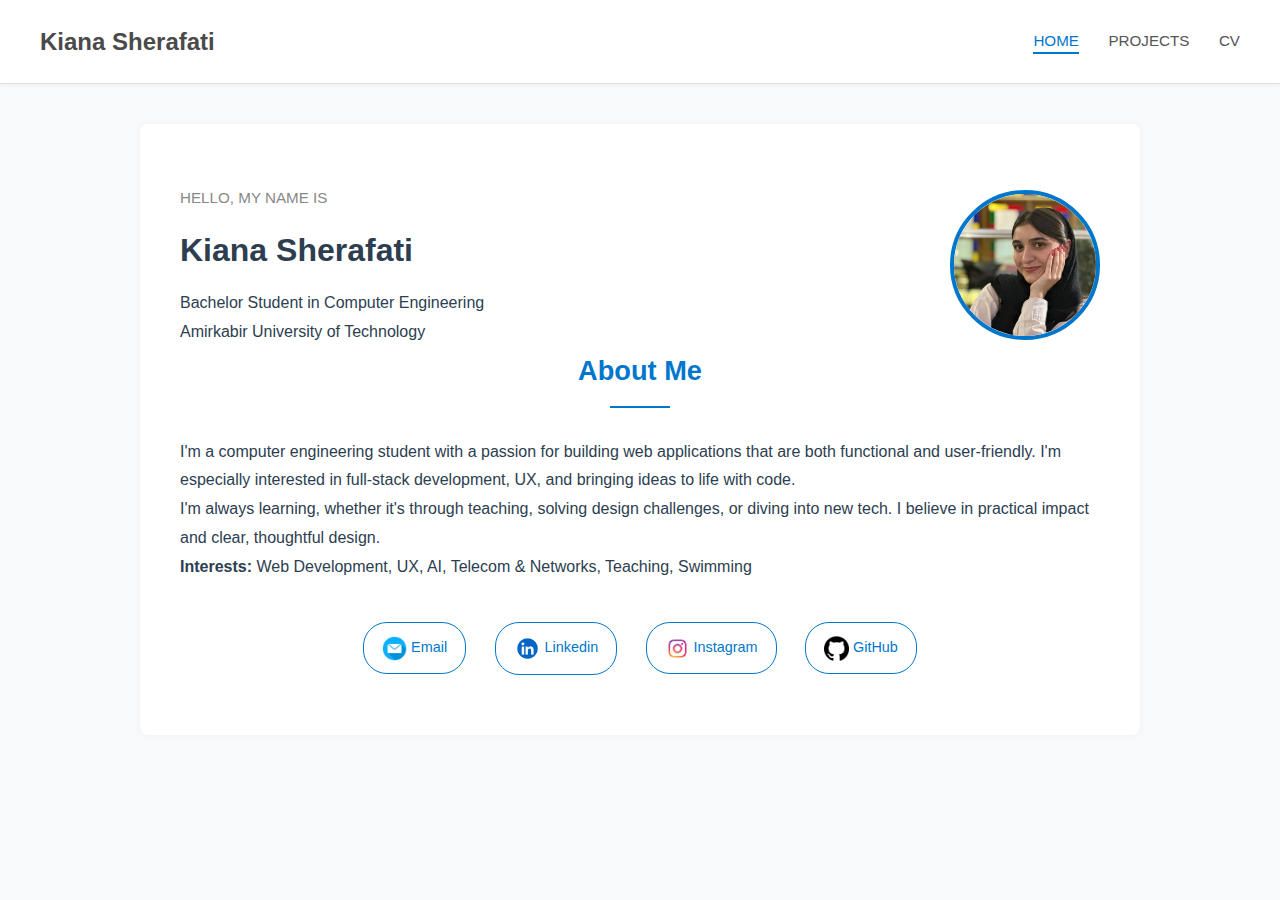
<file: index.html>
<!DOCTYPE html>
<html lang="en">
<head>
  <meta charset="UTF-8" />
  <meta name="viewport" content="width=device-width, initial-scale=1.0"/>
  <title>Kiana Sherafati</title>
  <link rel="stylesheet" href="style.css" />
</head>
<body>
  <header>
    <h1>Kiana Sherafati</h1>
    <nav>
      <a href="index.html" class="active">HOME</a>
      <a href="projects.html">PROJECTS</a>
      <a href="cv.html">CV</a>
    </nav>
  </header>

  <main id="main" class="section">
    <div class="intro">
      <div class="text">
        <p class="hello">HELLO, MY NAME IS</p>
        <h2>Kiana Sherafati</h2>
        <p>Bachelor Student in Computer Engineering<br>Amirkabir University of Technology</p>
      </div>
      <img src="kiana's_photo.jpg" alt="Photo of Kiana Sherafati" class="avatar"/>
    </div>

    <h3 class="section-title">About Me</h3>
    <p>
      I'm a computer engineering student with a passion for building web applications that are both functional and user-friendly. I'm especially interested in full-stack development, UX, and bringing ideas to life with code.
    </p>
    <p>
      I'm always learning, whether it's through teaching, solving design challenges, or diving into new tech. I believe in practical impact and clear, thoughtful design.
    </p>
    <p><strong>Interests:</strong> Web Development, UX, AI, Telecom & Networks, Teaching, Swimming</p>
    

    <div class="socials">
      <a href="mailto:kiana.sherafati@aut.ac.ir" class="email">
        <img src="email_icon.png" alt="Email icon" style="width: 25px; vertical-align: middle;" />
        Email
      </a>      
      <a href="https://www.linkedin.com/in/kiana-sherafati-23b424323/" target="_blank">
        <img src="linkedin_icon.jpg" alt="Linkedin icon" style="width: 27px; vertical-align: middle;" />
        Linkedin
      </a>
      <a href="https://www.instagram.com/kiana_shrfti/" target="_blank">
        <img src="insta_icon.jpg" alt="Instagram icon" style="width: 25px; vertical-align: middle;" />
        Instagram
      </a>      
      <a href="https://github.com/kianasherafati" target="_blank">
        <img src="github_icon.png" alt="GitHub icon" style="width: 25px; vertical-align: middle;" />
        GitHub
      </a>
    </div>
  </main>
</body>
</html>
</file>
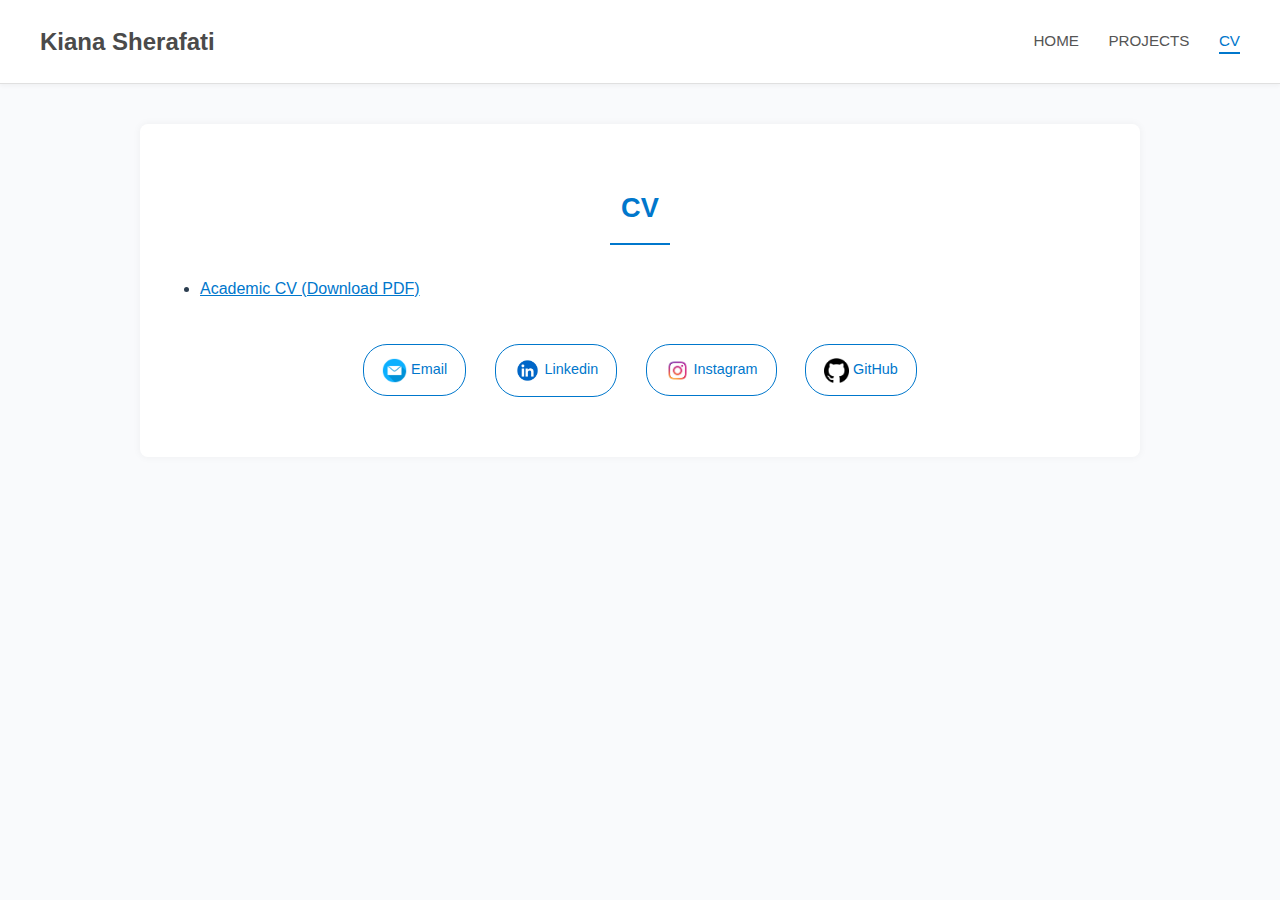
<file: cv.html>
<!DOCTYPE html>
<html lang="en">
<head>
  <meta charset="UTF-8" />
  <meta name="viewport" content="width=device-width, initial-scale=1.0"/>
  <title>CV - Kiana Sherafati</title>
  <link rel="stylesheet" href="style.css" />
</head>
<body>
  <a href="#main" class="skip-link">Skip to content</a>
  <header>
    <h1>Kiana Sherafati</h1>
    <nav>
      <a href="index.html">HOME</a>
      <a href="projects.html">PROJECTS</a>
      <a href="cv.html" class="active">CV</a>
    </nav>
  </header>

  <main id="main" class="section">
    <h3 class="section-title">CV</h3>
    <ul>
      <li><a href="Kiana.CV.pdf" download>Academic CV (Download PDF)</a></li>
    </ul>

    <div class="socials">
      <a href="mailto:kiana.sherafati@aut.ac.ir" class="email">
        <img src="email_icon.png" alt="Email icon" style="width: 25px; vertical-align: middle;" />
        Email
      </a>      
      <a href="https://www.linkedin.com/in/kiana-sherafati-23b424323/" target="_blank">
        <img src="linkedin_icon.jpg" alt="Linkedin icon" style="width: 27px; vertical-align: middle;" />
        Linkedin
      </a>
      <a href="https://www.instagram.com/kiana_shrfti/" target="_blank">
        <img src="insta_icon.jpg" alt="Instagram icon" style="width: 25px; vertical-align: middle;" />
        Instagram
      </a>      
      <a href="https://github.com/kianasherafati" target="_blank">
        <img src="github_icon.png" alt="GitHub icon" style="width: 25px; vertical-align: middle;" />
        GitHub
      </a>
    </div>
  </main>
</body>
</html>
</file>
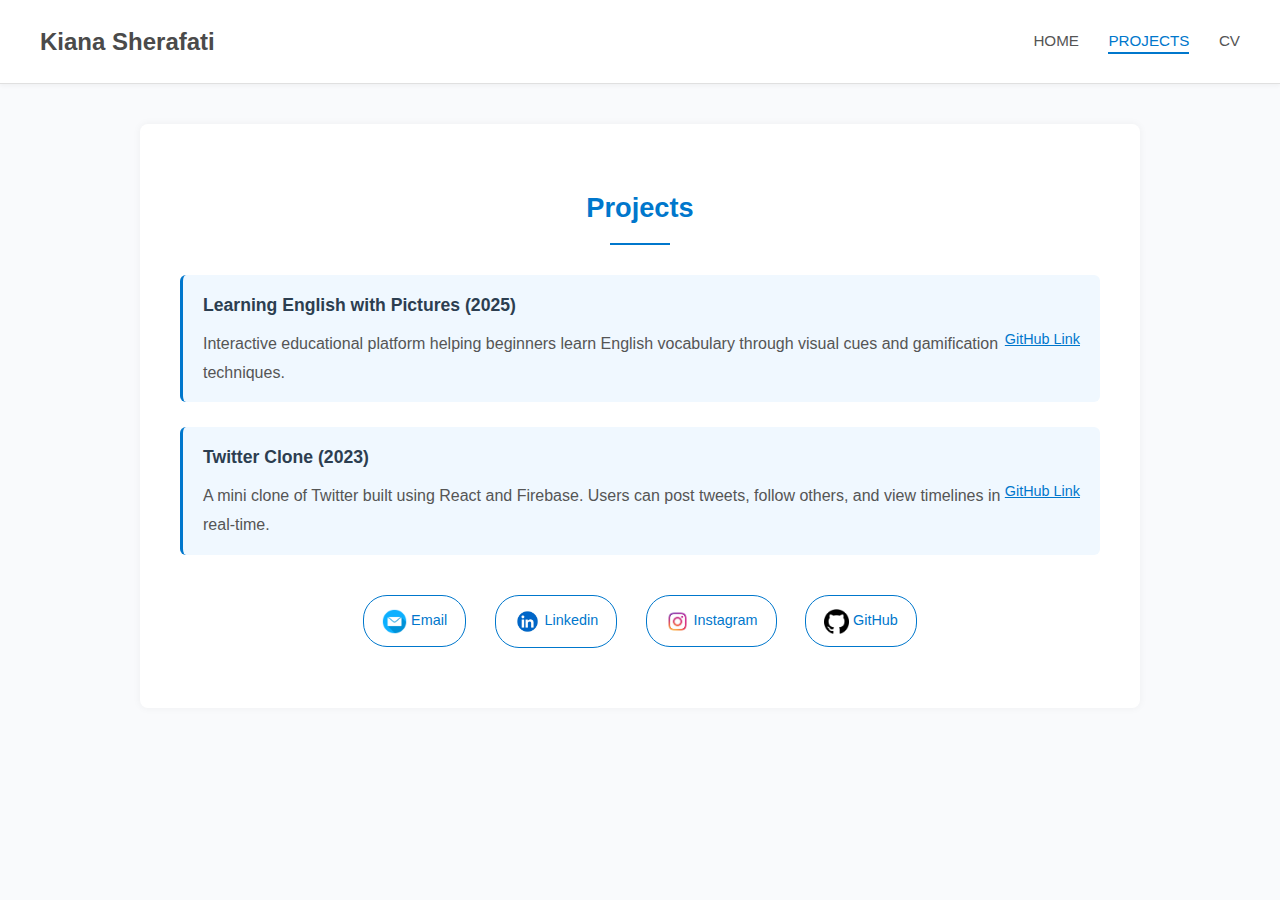
<file: projects.html>
<!DOCTYPE html>
<html lang="en">
<head>
  <meta charset="UTF-8" />
  <meta name="viewport" content="width=device-width, initial-scale=1.0"/>
  <title>Projects - Kiana Sherafati</title>
  <link rel="stylesheet" href="style.css" />
</head>
<body>
  <a href="#main" class="skip-link">Skip to content</a>
  <header>
    <h1>Kiana Sherafati</h1>
    <nav>
      <a href="index.html">HOME</a>
      <a href="projects.html" class="active">PROJECTS</a>
      <a href="cv.html">CV</a>
    </nav>
  </header>

  <main id="main" class="section">
    <h3 class="section-title">Projects</h3>
    <ul class="projects-list">
      <li>
        <strong>Learning English with Pictures (2025)</strong> <span><a href="https://github.com/kianasherafati/Learning-English-with-pictures">GitHub Link</a></span>
        <p>Interactive educational platform helping beginners learn English vocabulary through visual cues and gamification techniques.</p>
      </li>
      <li>
        <strong>Twitter Clone (2023)</strong> <span><a href="https://github.com/kianasherafati/Twitter-final">GitHub Link</a></span>
        <p>A mini clone of Twitter built using React and Firebase. Users can post tweets, follow others, and view timelines in real-time.</p>
      </li>
    </ul>
    <div class="socials">
      <a href="mailto:kiana.sherafati@aut.ac.ir" class="email">
        <img src="email_icon.png" alt="Email icon" style="width: 25px; vertical-align: middle;" />
        Email
      </a>      
      <a href="https://www.linkedin.com/in/kiana-sherafati-23b424323/" target="_blank">
        <img src="linkedin_icon.jpg" alt="Linkedin icon" style="width: 27px; vertical-align: middle;" />
        Linkedin
      </a>
      <a href="https://www.instagram.com/kiana_shrfti/" target="_blank">
        <img src="insta_icon.jpg" alt="Instagram icon" style="width: 25px; vertical-align: middle;" />
        Instagram
      </a>      
      <a href="https://github.com/kianasherafati" target="_blank">
        <img src="github_icon.png" alt="GitHub icon" style="width: 25px; vertical-align: middle;" />
        GitHub
      </a>
    </div>
  </main>
</body>
</html>
</file>
<file: style.css>
/* ==== Reset and Base ==== */
* {
  margin: 0;
  padding: 0;
  box-sizing: border-box;
}

body {
  font-family: 'Segoe UI', 'Roboto', sans-serif;
  background-color: #f9fafc;
  color: #2c3e50;
  line-height: 1.8;
}

/* ==== Skip Link ==== */
.skip-link {
  position: absolute;
  left: -9999px;
  top: auto;
  width: 1px;
  height: 1px;
  overflow: hidden;
  z-index: -1000;
}

.skip-link:focus {
  position: absolute;
  left: 10px;
  top: 10px;
  width: auto;
  height: auto;
  padding: 10px 20px;
  background-color: #0077cc;
  color: white;
  font-weight: bold;
  z-index: 1000;
  border-radius: 5px;
}

/* ==== Header and Navigation ==== */
header {
  background-color: #ffffff;
  padding: 20px 40px;
  display: flex;
  justify-content: space-between;
  align-items: center;
  border-bottom: 1px solid #e0e0e0;
  box-shadow: 0 2px 4px rgba(0, 0, 0, 0.04);
  position: sticky;
  top: 0;
  z-index: 1000;
}

header h1 {
  font-size: 1.5rem;
  color: #4a4a4a;
}

nav a {
  margin-left: 25px;
  font-size: 0.95rem;
  color: #555;
  text-decoration: none;
  position: relative;
  transition: color 0.3s;
}

nav a:hover,
nav a.active {
  color: #0077cc;
}

nav a.active::after {
  content: '';
  position: absolute;
  width: 100%;
  height: 2px;
  background: #0077cc;
  left: 0;
  bottom: -5px;
}

/* ==== Sections ==== */
.section {
  padding: 60px 40px;
  max-width: 1000px;
  margin: 0 auto;
  background-color: #ffffff;
  border-radius: 8px;
  box-shadow: 0 0 8px rgba(0,0,0,0.05);
  margin-top: 40px;
}

/* ==== Section Titles ==== */
.section-title {
  font-size: 1.7rem;
  text-align: center;
  margin-bottom: 30px;
  color: #0077cc;
  position: relative;
}

.section-title::after {
  content: '';
  display: block;
  width: 60px;
  height: 2px;
  background-color: #0077cc;
  margin: 10px auto 0;
}

/* ==== Introduction ==== */
.intro {
  display: flex;
  justify-content: space-between;
  flex-wrap: wrap;
  align-items: center;
  gap: 20px;
}

.intro .text {
  flex: 1;
  min-width: 250px;
}

.intro .hello {
  color: #888;
  font-size: 0.95rem;
  margin-bottom: 10px;
}

.intro h2 {
  font-size: 2rem;
  color: #2c3e50;
  margin-bottom: 10px;
}

.avatar {
  width: 150px;
  height: 150px;
  border-radius: 50%;
  object-fit: cover;
  border: 4px solid #0077cc;
}

/* ==== Projects ==== */
.projects-list {
  list-style: none;
  padding: 0;
}

.projects-list li {
  margin-bottom: 25px;
  padding: 15px 20px;
  border-left: 3px solid #0077cc;
  background-color: #f0f8ff;
  border-radius: 6px;
  transition: background-color 0.3s;
}

.projects-list li:hover {
  background-color: #e5f2ff;
}

.projects-list li strong {
  font-size: 1.1rem;
  display: block;
  margin-bottom: 5px;
}

.projects-list li span {
  float: right;
  font-size: 0.9rem;
}

.projects-list li p {
  margin-top: 8px;
  color: #555;
}

/* ==== Social Links ==== */
.socials {
  margin-top: 40px;
  text-align: center;
}

.socials a {
  display: inline-block;
  margin: 0 12px;
  padding: 12px 18px;
  font-size: 0.9rem;
  color: #0077cc;
  border: 1px solid #0077cc;
  border-radius: 24px;
  text-decoration: none;
  transition: all 0.3s;
}

.socials a:hover {
  background-color: #0077cc;
  color: white;
}

/* ==== CV List ==== */
ul {
  padding-left: 20px;
}

ul li {
  margin-bottom: 12px;
}

ul li a {
  text-decoration: underline;
  color: #0077cc;
  font-weight: 500;
}

/* ==== Responsive Design ==== */
@media (max-width: 768px) {
  .intro {
    flex-direction: column;
    text-align: center;
  }

  .intro .text {
    max-width: 100%;
  }

  nav {
    font-size: 0.85rem;
  }

  .projects-list li span {
    float: none;
    display: block;
    margin-top: 5px;
  }
}
</file>
